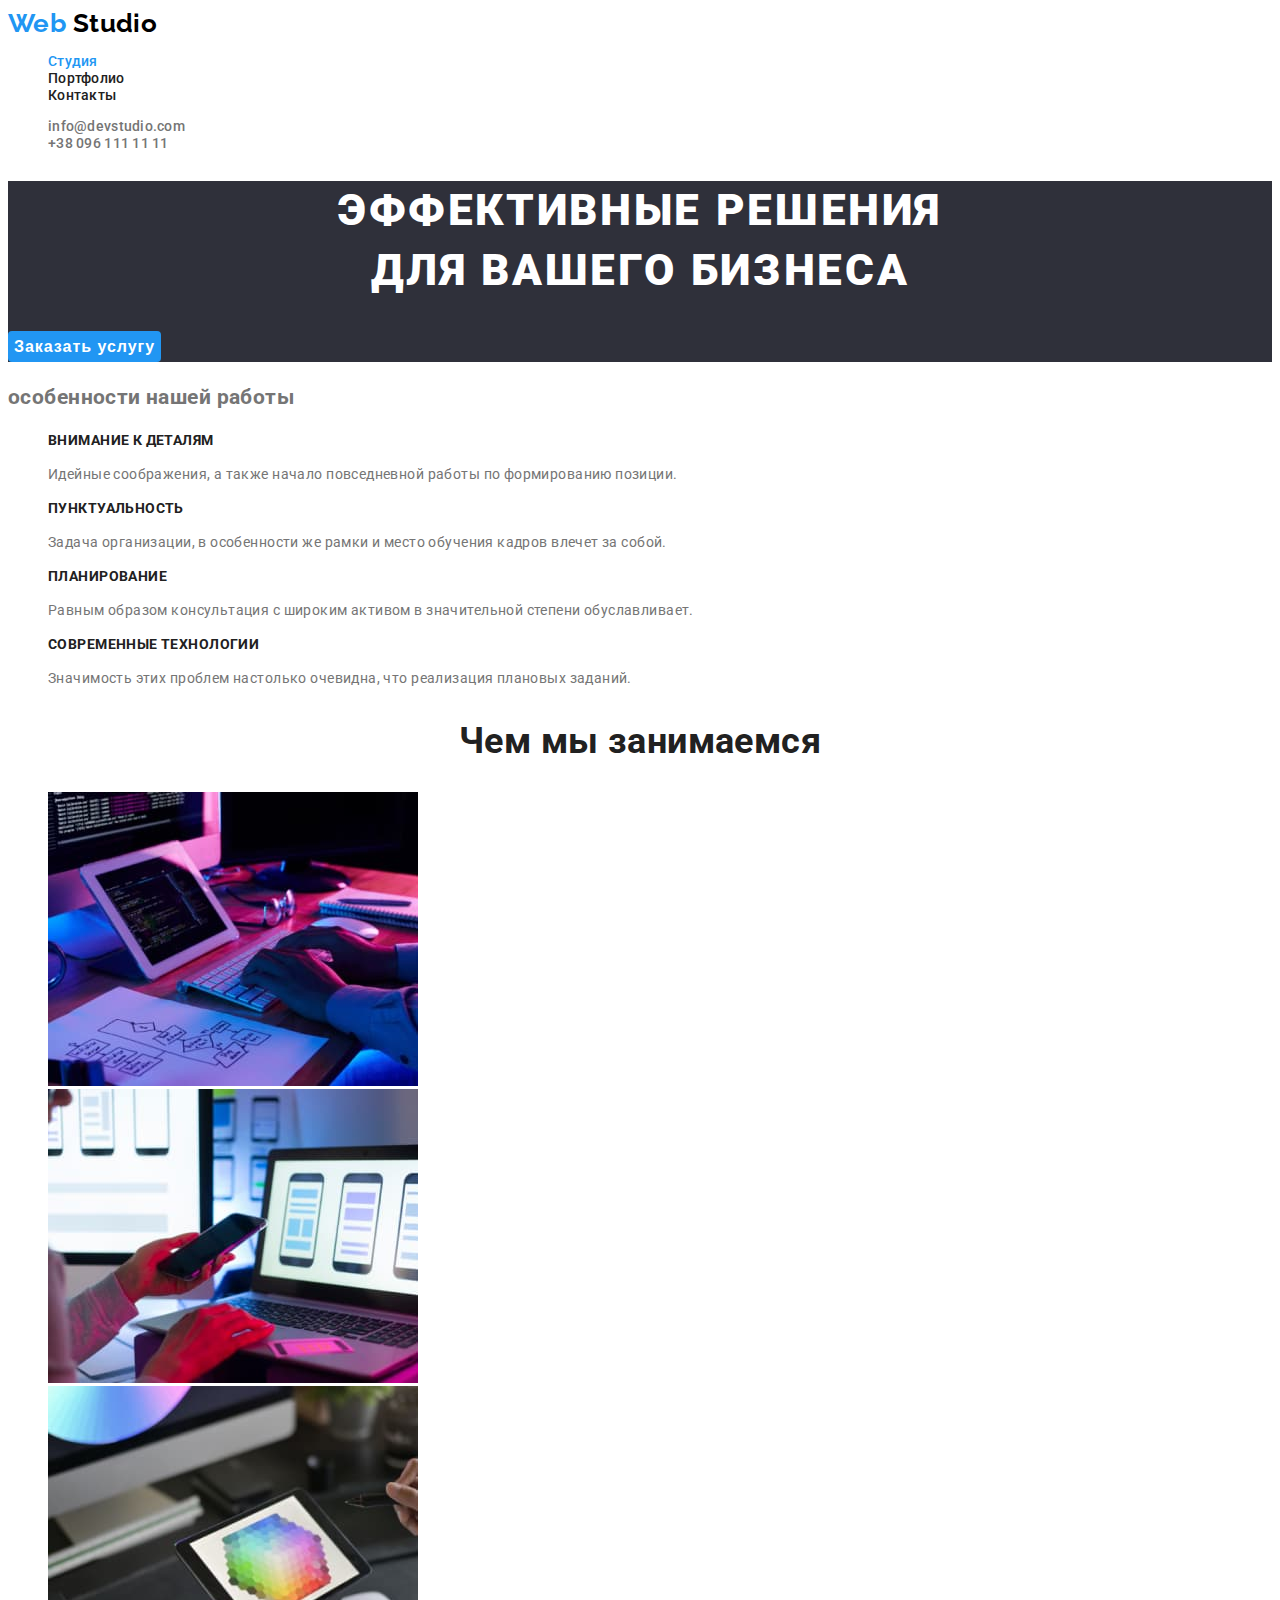
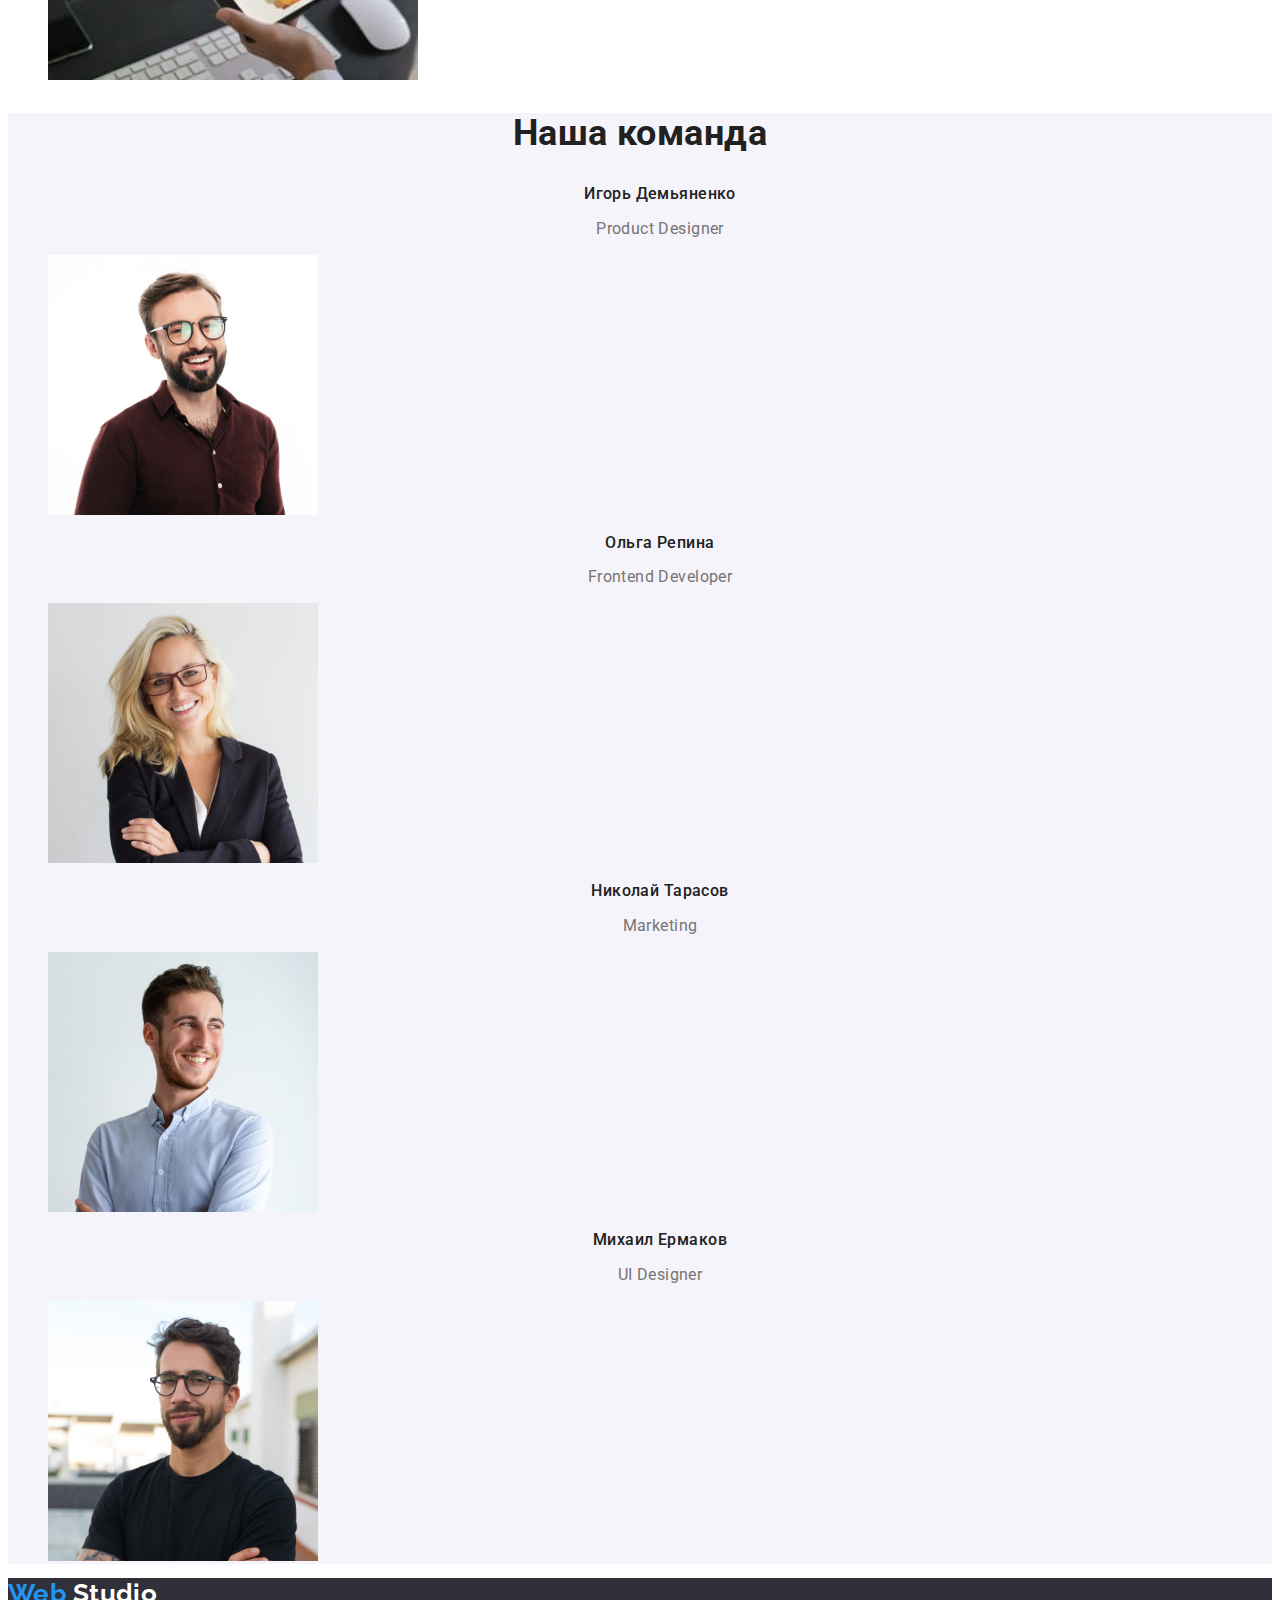
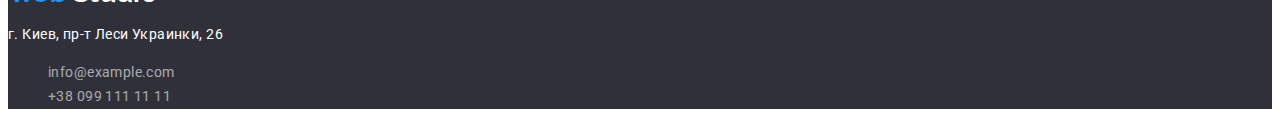
<file: index.html>
<!DOCTYPE html>
<html lang="ru">
  <head>
    <meta charset="UTF-8" />
    <meta http-equiv="X-UA-Compatible" content="IE=edge" />
    <meta name="viewport" content="width=device-width, initial-scale=1.0" />
    <link rel="preconnect" href="https://fonts.googleapis.com" />
    <link rel="preconnect" href="https://fonts.gstatic.com" crossorigin />
    <link
      href="https://fonts.googleapis.com/css2?family=Raleway:wght@700&family=Roboto:wght@400;500;700;900&display=swap"
      rel="stylesheet"
    />
    <link rel="stylesheet" href="./styles/styles.css" />
    <title>Document</title>
  </head>
  <body>
    <!-- Header -->
    <header class="header">
      <nav class="navigation">
        <a href="./index.html" class="logo">
          Web
          <span class="logo-studio">Studio</span>
        </a>
        <ul class="nav-links">
          <li>
            <a href="./index.html" class="title current">Студия</a>
          </li>
          <li>
            <a href="./portfolio.html" class="title">Портфолио</a>
          </li>
          <li><a href="" class="title">Контакты</a></li>
        </ul>
      </nav>
      <ul class="nav-links">
        <li>
          <a href="mailto:info@devstudio.com" class="contact">
            info@devstudio.com
          </a>
        </li>
        <li>
          <a href="tel:+380961111111" class="contact">
            +38 096 111 11 11
          </a>
        </li>
      </ul>
    </header>
    <!-- Hero Section -->
    <main>
      <section class="hero">
        <h1 class="title">
          Эффективные решения
          <br />
          для вашего бизнеса
        </h1>
        <button type="button" class="button">
          Заказать услугу
        </button>
      </section>
      <!-- Особености -->
      <section class="benefits">
        <h2 class="hidden-title">особенности нашей работы</h2>
        <ul class="benefits-list">
          <li>
            <h3 class="benefits title">Внимание к деталям</h3>
            Идейные соображения, а также начало повседневной работы по
            формированию позиции.
          </li>
          <li>
            <h3 class="benefits title">Пунктуальность</h3>
            Задача организации, в особенности же рамки и место обучения кадров
            влечет за собой.
          </li>
          <li>
            <h3 class="benefits title">Планирование</h3>
            Равным образом консультация с широким активом в значительной степени
            обуславливает.
          </li>
          <li>
            <h3 class="benefits title">Современные технологии</h3>
            Значимость этих проблем настолько очевидна, что реализация плановых
            заданий.
          </li>
        </ul>
      </section>
      <!-- Чем мы занимаемся -->
      <section class="ours-work">
        <h2 class="title">Чем мы занимаемся</h2>
        <ul class="our-works-list">
          <li>
            <img
              src="./images/img-1.jpg"
              width="370"
              alt="Человек работает за компьютером"
            />
          </li>
          <li>
            <img
              src="./images/img-2.jpg"
              width="370"
              alt="Человек держит телефон в руке"
            />
          </li>
          <li>
            <img
              src="./images/img-3.jpg"
              width="370"
              alt="Человек держит планшет в руке"
            />
          </li>
        </ul>
      </section>
      <!--Наша команда-->
      <section class="our-team">
        <h2 class="title">Наша команда</h2>
        <ul class="our-team-list">
          <li>
            <h3 class="name">Игорь Демьяненко</h3>
            <p lang="en" class="profession">Product Designer</p>
            <img
              src="./images/ourteam-1.jpg"
              width="270"
              alt="Игорь Демьяненко"
            />
          </li>
          <li>
            <h3 class="name">Ольга Репина</h3>
            <p lang="en" class="profession">Frontend Developer</p>
            <img src="./images/ourteam-2.jpg" width="270" alt="Ольга Репина" />
          </li>
          <li>
            <h3 class="name">Николай Тарасов</h3>
            <p lang="en" class="profession">Marketing</p>
            <img
              src="./images/ourteam-3.jpg"
              width="270"
              alt="Николай Тарасов"
            />
          </li>
          <li>
            <h3 class="name">Михаил Ермаков</h3>
            <p lang="en" class="profession">UI Designer</p>
            <img
              src="./images/ourteam-4.jpg"
              width="270"
              alt="Михаил Ермаков"
            />
          </li>
        </ul>
      </section>
    </main>
    <!-- Подвал -->
    <footer class="footer">
      <a href="./index.html" class="logo">
        Web
        <span class="logo-studio">Studio</span>
      </a>
      <address class="footer-address">
        <p>г. Киев, пр-т Леси Украинки, 26</p>
        <ul class="footer-links">
          <li>
            <a href="mailto:info@example.com" class="footer-contacts">
              info@example.com
            </a>
          </li>
          <li>
            <a href="tel:+380991111111" class="footer-contacts">
              +38 099 111 11 11
            </a>
          </li>
        </ul>
      </address>
    </footer>
  </body>
</html>
</file>
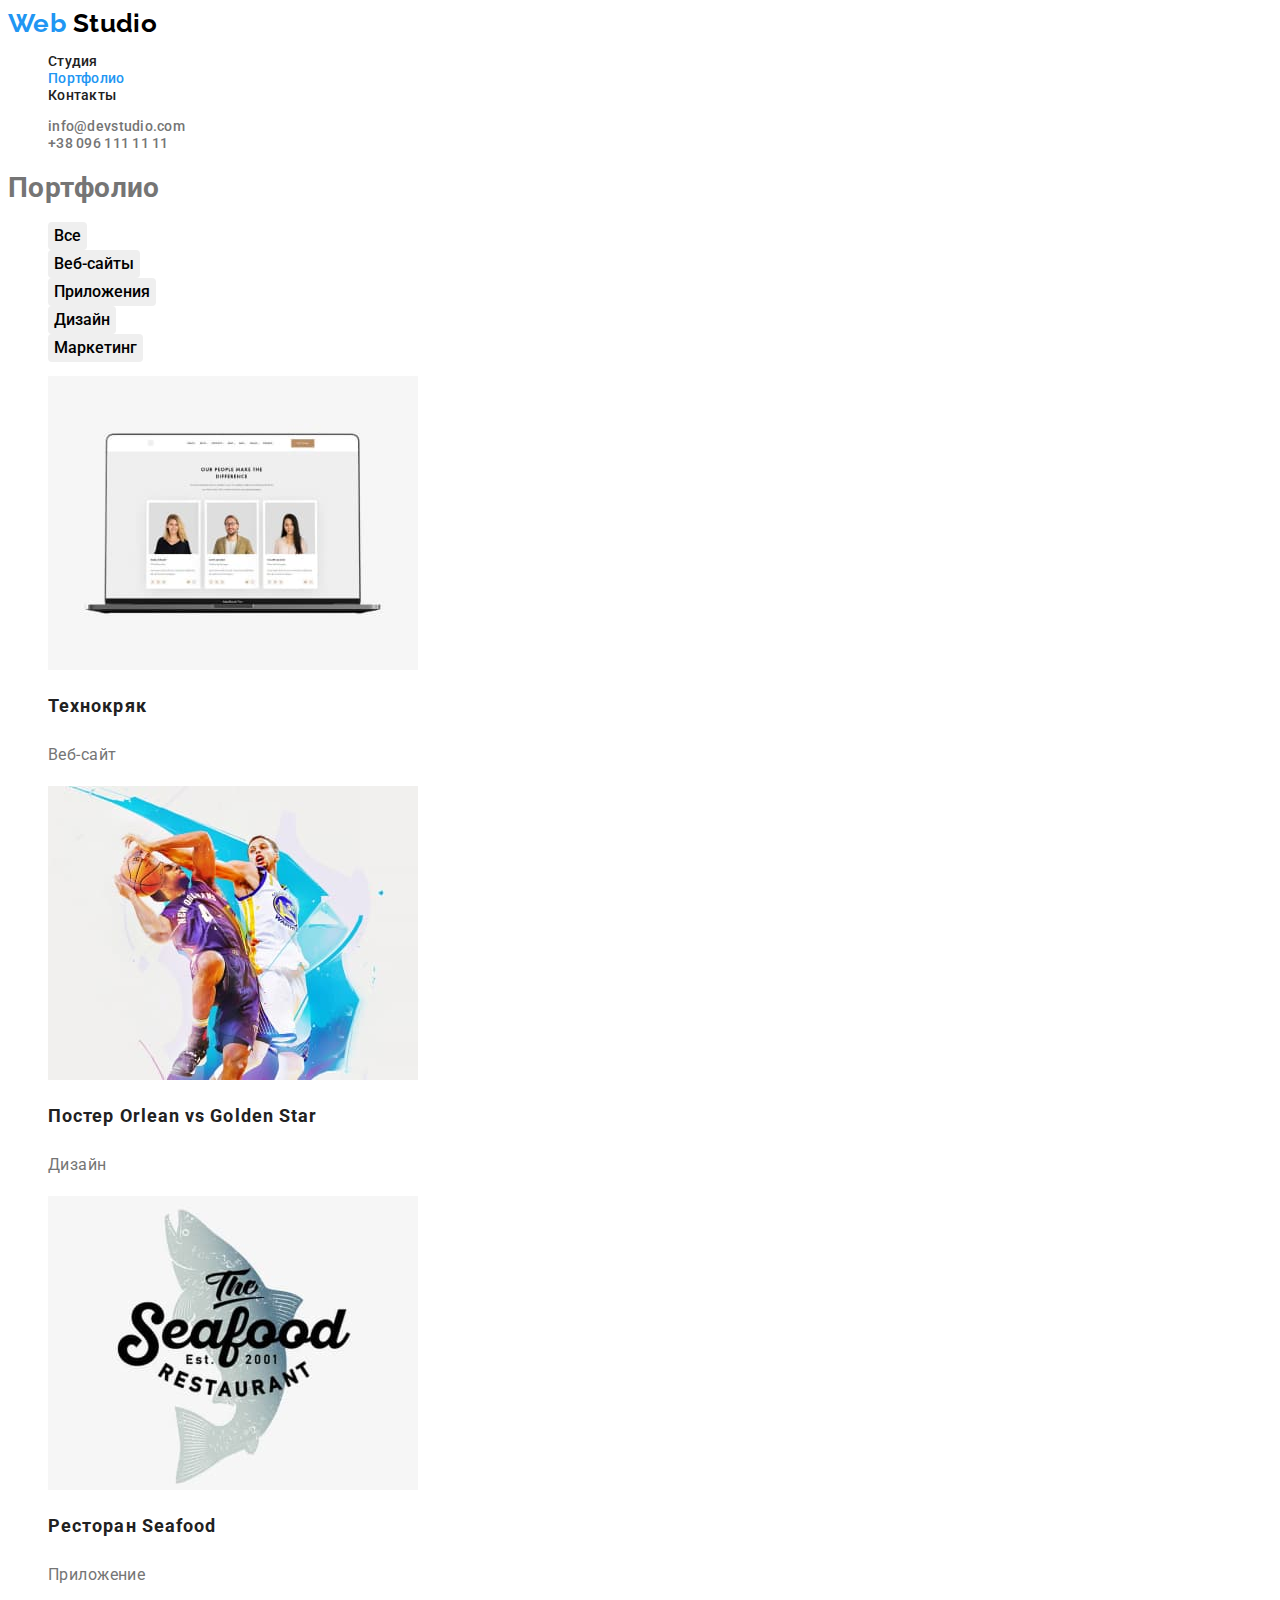
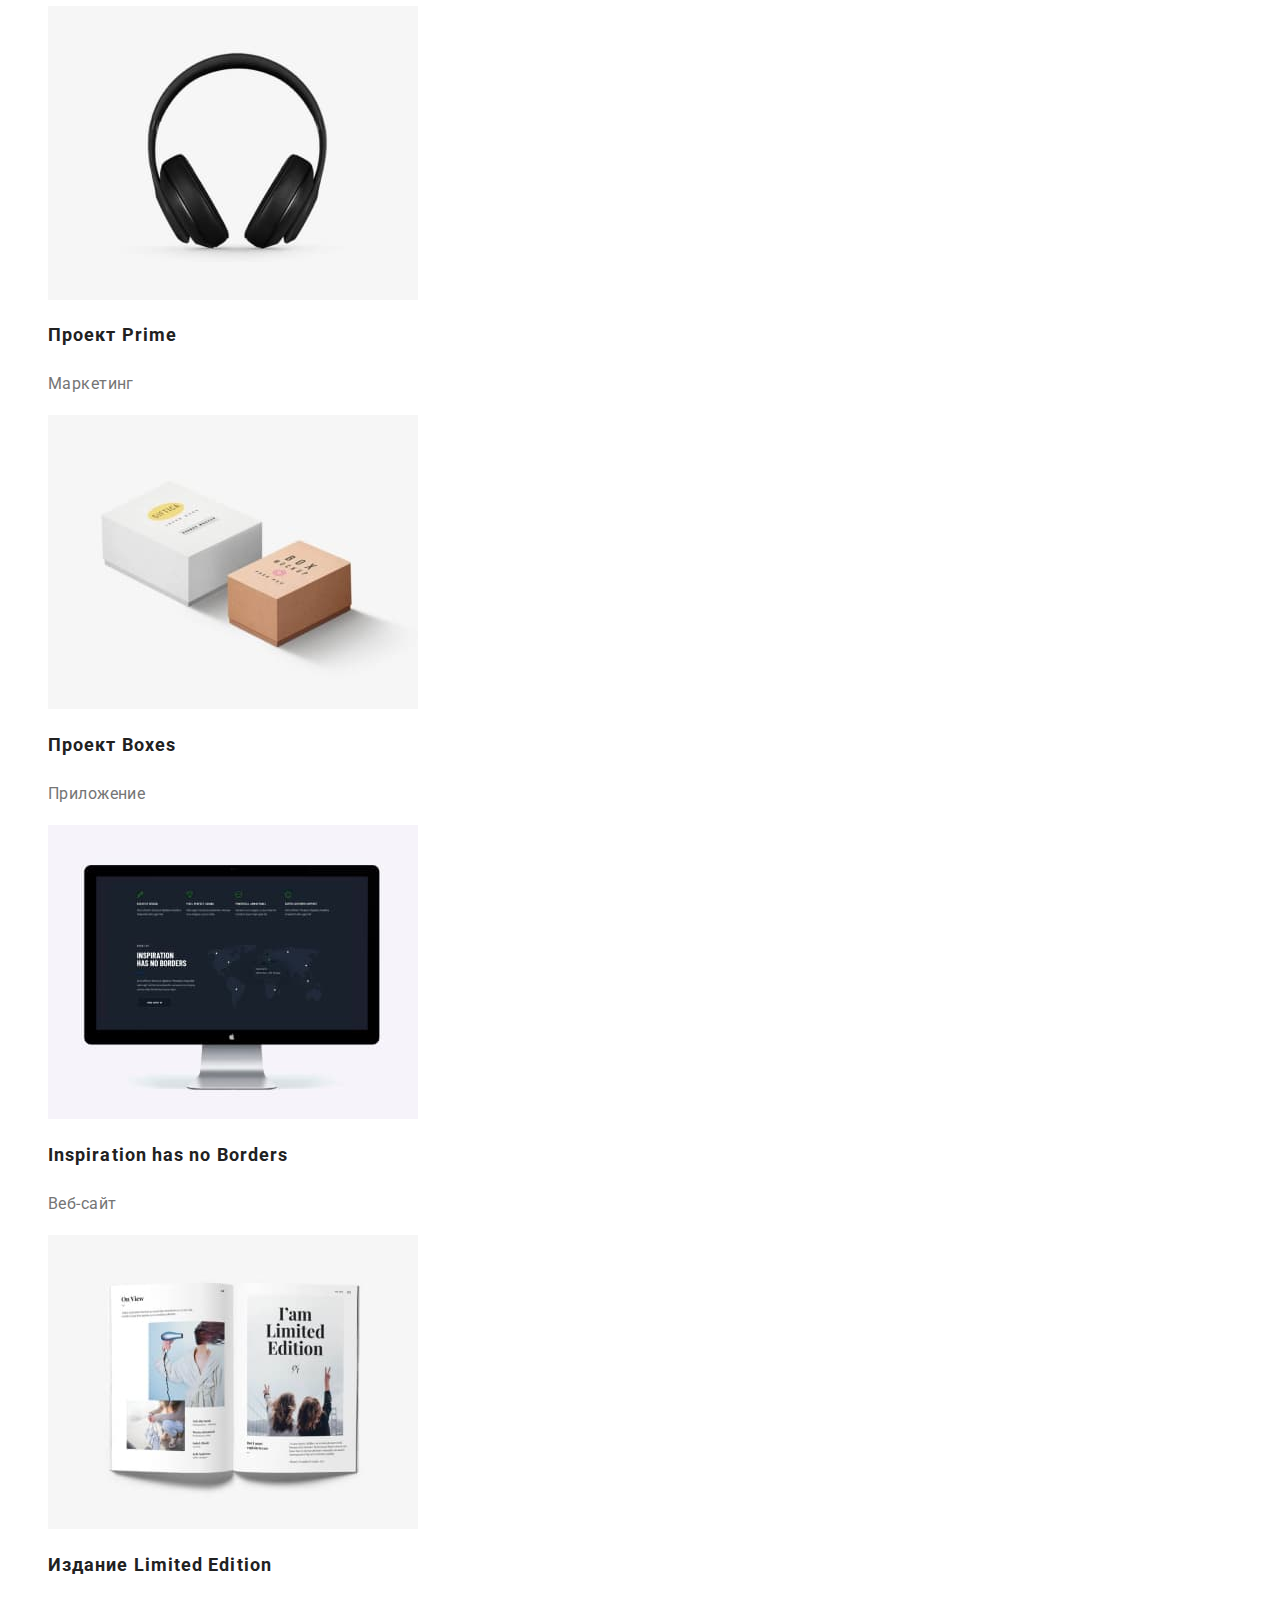
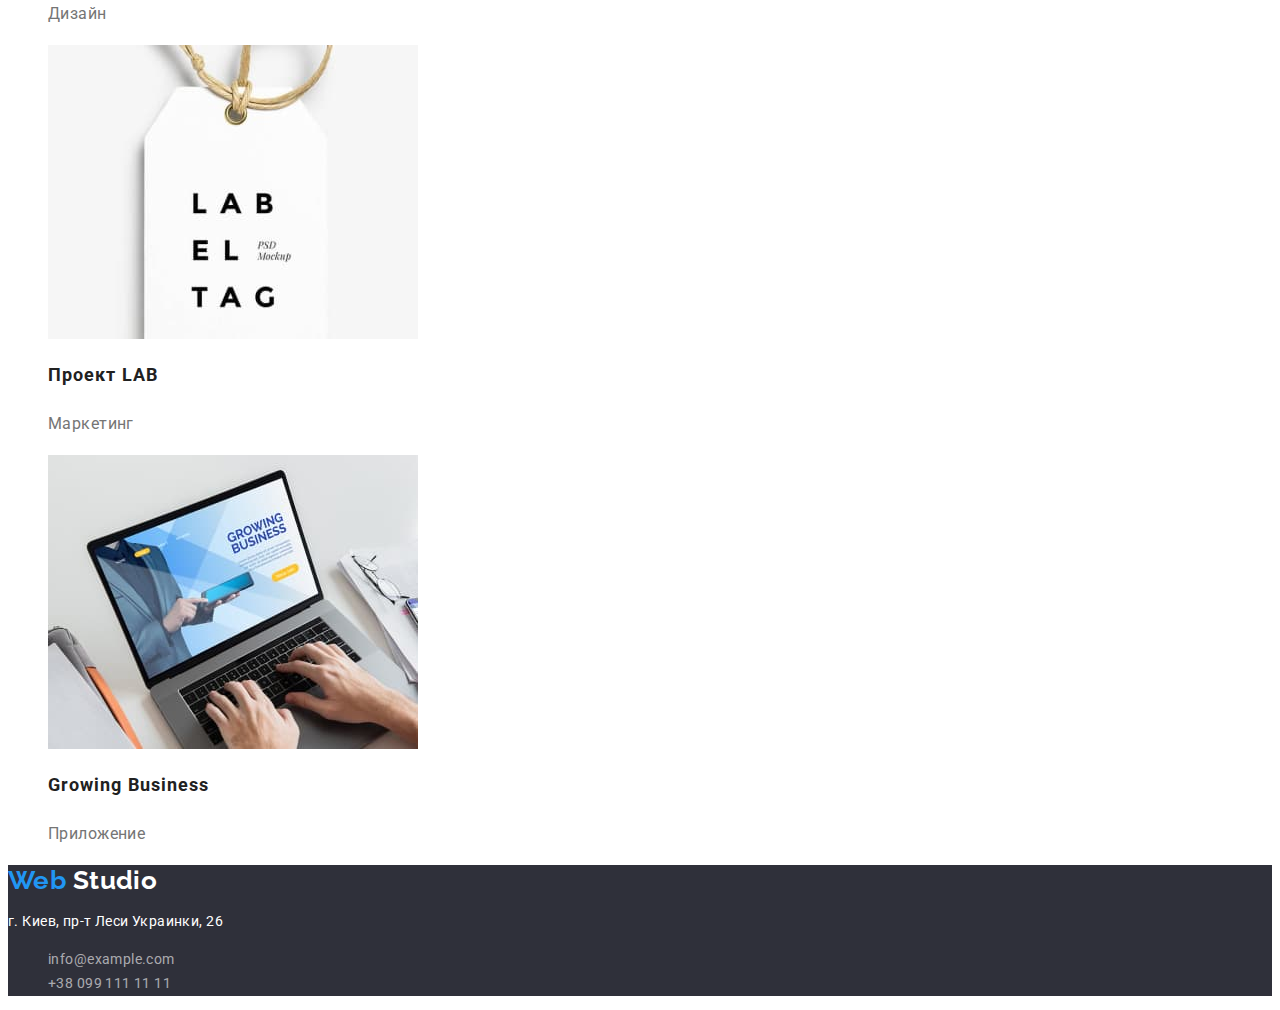
<file: portfolio.html>
<!DOCTYPE html>
<html lang="ru">
  <head>
    <meta charset="UTF-8" />
    <meta http-equiv="X-UA-Compatible" content="IE=edge" />
    <meta name="viewport" content="width=device-width, initial-scale=1.0" />
    <link rel="preconnect" href="https://fonts.googleapis.com" />
    <link rel="preconnect" href="https://fonts.gstatic.com" crossorigin />
    <link
      href="https://fonts.googleapis.com/css2?family=Raleway:wght@700&family=Roboto:wght@400;500;700;900&display=swap"
      rel="stylesheet"
    />
    <link rel="stylesheet" href="./styles/styles.css" />
    <title>Document</title>
  </head>
  <body>
    <!-- Header -->
    <header class="header">
      <nav class="navigation">
        <a href="./index.html" class="logo">
          Web
          <span class="logo-studio">Studio</span>
        </a>
        <ul class="nav-links">
          <li><a href="./index.html" class="title">Студия</a></li>
          <li>
            <a href="./portfolio.html" class="title current">Портфолио</a>
          </li>
          <li><a href="" class="title">Контакты</a></li>
        </ul>
      </nav>
      <ul class="nav-links">
        <li>
          <a href="mailto:info@devstudio.com" class="contact">
            info@devstudio.com
          </a>
        </li>
        <li>
          <a href="tel:+380961111111" class="contact">
            +38 096 111 11 11
          </a>
        </li>
      </ul>
    </header>
    <!-- Портфолио -->
    <!-- Радио кнопки -->
    <main>
    <section class="radio-buttons">
      <h1>Портфолио</h1>
      <ul class="filter">
        <li>
          <button type="button" class="filter-button">
            Все
          </button>
        </li>
        <li>
          <button type="button" class="filter-button">
            Веб-сайты
          </button>
        </li>
        <li>
          <button type="button" class="filter-button">
            Приложения
          </button>
        </li>
        <li>
          <button type="button" class="filter-button">
            Дизайн
          </button>
        </li>
        <li>
          <button type="button" class="filter-button">
            Маркетинг
          </button>
        </li>
      </ul>
      <!-- Ассортимент -->
      <ul class="positions">
        <li>
          <img
            src="./images/technohryak.jpg"
            alt="Изображение сайта на ноутбуке"
            width="370"
          />
          <h2 class="name-of-position">Технокряк</h2>
          <p class="type-of-position">Веб-сайт</p>
        </li>
        <li>
          <img
            src="./images/poster.jpg"
            alt="Постер команд нового орлеана и голден старс"
            width="370"
          />
          <h2 class="name-of-position">
            Постер
            <span lang="en">Orlean vs Golden Star</span>
          </h2>
          <p class="type-of-position">Дизайн</p>
        </li>
        <li>
          <img
            src="./images/seafood.jpg"
            alt="Изображение логотипа ресторана Seafood"
            width="370"
          />
          <h2 class="name-of-position">
            Ресторан
            <span lang="en">Seafood</span>
          </h2>
          <p class="type-of-position">Приложение</p>
        </li>
        <li>
          <img
            src="./images/headphones.jpg"
            alt="Изображение Наушников"
            width="370"
          />
          <h2 class="name-of-position">
            Проект
            <span lang="en">Prime</span>
          </h2>
          <p class="type-of-position">Маркетинг</p>
        </li>
        <li>
          <img
            src="./images/boxes.jpg"
            alt="Изображение коробочек"
            width="370"
          />
          <h2 class="name-of-position">
            Проект
            <span lang="en">Boxes</span>
          </h2>
          <p class="type-of-position">Приложение</p>
        </li>
        <li>
          <img
            src="./images/display.jpg"
            alt="Изображение сайта на экране монитора"
            width="370"
          />
          <h2 class="name-of-position" lang="en">Inspiration has no Borders</h2>
          <p class="type-of-position">Веб-сайт</p>
        </li>
        <li>
          <img
            src="./images/book.jpg"
            alt="Изображение развернутой книги"
            width="370"
          />
          <h2 class="name-of-position">
            Издание
            <span lang="en">Limited Edition</span>
          </h2>
          <p class="type-of-position">Дизайн</p>
        </li>
        <li>
          <img src="./images/label.jpg" alt="Изображение бирки" width="370" />
          <h2 class="name-of-position">
            Проект
            <span lang="en">LAB</span>
          </h2>
          <p class="type-of-position">Маркетинг</p>
        </li>
        <li>
          <img
            src="./images/notebook.jpg"
            alt="Человек работает за ноутбуком"
            width="370"
          />
          <h2 class="name-of-position" lang="en">Growing Business</h2>
          <p class="type-of-position">Приложение</p>
        </li>
      </ul>
    </section>
    </main>
    <!-- Подвал -->
    <footer class="footer">
      <a href="./index.html" class="logo">
        Web
        <span class="logo-studio">Studio</span>
      </a>
      <address class="footer-address">
        <p>г. Киев, пр-т Леси Украинки, 26</p>
        <ul class="footer-links">
          <li>
            <a href="mailto:info@example.com" class="footer-contacts">
              info@example.com
            </a>
          </li>
          <li>
            <a href="tel:+380991111111" class="footer-contacts">
              +38 099 111 11 11
            </a>
          </li>
        </ul>
      </address>
    </footer>
  </body>
</html>
</file>
<file: styles/styles.css>
/* primary logo color #000000 */
/* secondary logo color #2196F3 */
/* background footer #2f303a */
:root {
  --brand-primary-color: #2196f3;
  --brand-secondary-color: #000000;
  --body-color: #757575;
  --background-color: #2f303a;
  --title-color: #212121;
  --white-color: #ffffff;
  --our-team-color: #f5f4fa;
}
body {
  color: var(--body-color);
  font-family: 'Roboto', 'sans-serif';
  font-size: 14px;
  letter-spacing: 0.03em;
}
.logo {
  color: var(--brand-primary-color);
  font-family: 'Raleway';
  font-weight: 700;
  font-size: 26px;
  line-height: 1.2;
  text-decoration: none;
}

.logo .logo-studio {
  color: var(--brand-secondary-color);
}

.nav-links .title {
  text-decoration: none;
}
.nav-links,
.benefits-list,
.our-works-list,
.our-team-list,
.footer-links,
.filter,
.positions {
  list-style: none;
}
.header .contact {
  color: var(--body-color);
  text-decoration: none;
}
.nav-links .title:hover,
.nav-links .title:focus,
.header .contact:hover,
.header .contact:focus,
.footer-contacts:hover,
.footer-contacts:focus {
  color: var(--brand-primary-color);
}

.navigation .title,
.header .contact {
  font-weight: 500;
  line-height: 1.14;
  letter-spacing: 0.02em;
}
.benefits {
  font-size: 14px;
}
.hero {
  background-color: var(--background-color);
}
.title,
.name,
.name-of-position {
  color: var(--title-color);
}
.current {
  color: var(--brand-primary-color);
}

.hero .title {
  color: var(--white-color);
  font-weight: 900;
  font-size: 44px;
  line-height: 1.36;
  text-align: center;
  letter-spacing: 0.06em;
  text-transform: uppercase;
}
.button {
  color: var(--white-color);
  background-color: #2196f3;
  cursor: pointer;
  border: hidden;
  border-radius: 4px;
}
.filter-button {
  border: hidden;
  border-radius: 4px;
}
.hero .button {
  font-weight: 700;
  font-size: 16px;
  line-height: 1.87;
  display: flex;
  align-items: center;
  text-align: center;
  letter-spacing: 0.06em;
}
.hero .button:hover,
.hero .button:focus {
  color: var(--white-color);
  background-color: #188ce8;
}
.benefits {
  line-height: 1.71;
  letter-spacing: 0.03em;
}
.benefits .title {
  font-weight: 700;
  line-height: 1.14;
  text-transform: uppercase;
}
.our-team {
  background-color: var(--our-team-color);
}
.ours-work .title,
.our-team .title {
  font-weight: 700;
  font-size: 36px;
  line-height: 1.16;
  text-align: center;
}
.our-team .name {
  font-weight: 500;
  font-size: 16px;
  line-height: 1.18;
  text-align: center;
}
.our-team .profession {
  font-size: 16px;
  line-height: 1.18;
  text-align: center;
}
.filter .filter-button {
  cursor: pointer;
  font-size: 16px;
  font-weight: 500;
  line-height: 1.62;
  font-family: 'Roboto', 'sans-serif';
}
.name-of-position {
  font-weight: 700;
  font-size: 18px;
  line-height: 2;
  letter-spacing: 0.06em;
}
.type-of-position {
  font-size: 16px;
  line-height: 1.87;
}
.filter .filter-button:hover,
.filter .filter-button:focus {
  color: var(--white-color);
  background-color: var(--brand-primary-color);
}
.footer {
  background-color: var(--background-color);
}
.footer .logo {
  color: var(--brand-primary-color);
}
.footer .logo-studio {
  color: var(--white-color);
}
.footer-address {
  color: var(--white-color);
  font-style: normal;
  line-height: 1.71;
}
.footer-contacts {
  color: rgba(255, 255, 255, 0.6);
  line-height: 1.71;
  text-decoration: none;
}
</file>
